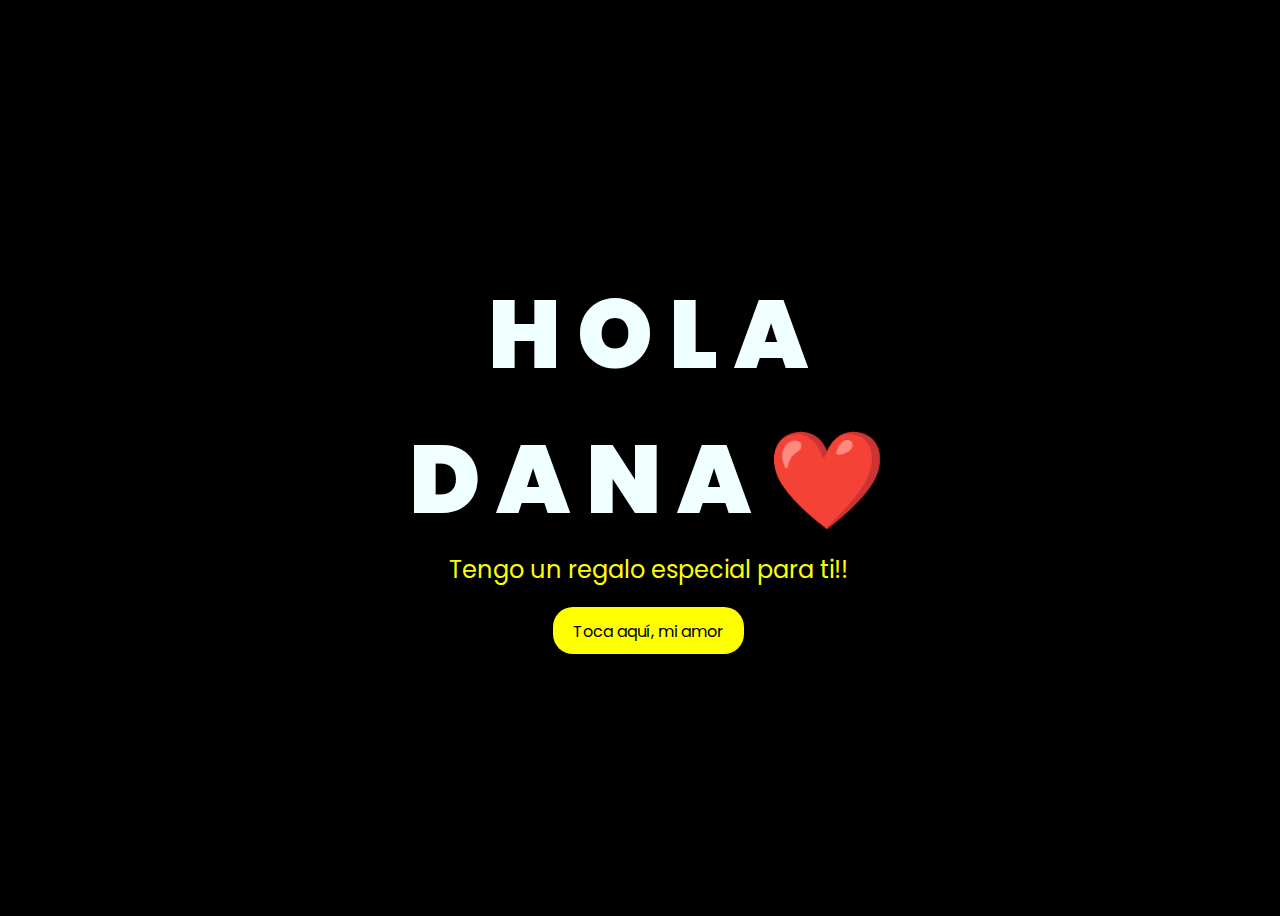
<file: index.html>
<!DOCTYPE html>
<html lang="en">
<head>
    <meta charset="UTF-8">
    <meta http-equiv="X-UA-Compatible" content="IE=edge">
    <meta name="viewport" content="width=device-width, initial-scale=1.0">
    <link rel="stylesheet" href="css/style.css">
    <link rel="icon" href="img/flowers.png" type="image/x-icon">
    <title>PARA MI PRINCESA❤️</title>
</head>
<body>
    <div class="greetings">
        <span></span>
        <span>H</span>
        <span>O</span>
        <span>L</span>
        <span>A</span>
    </div>
    <div class="greetings">
        <span>D</span>
        <span>A</span>
        <span>N</span>
        <span>A</span>
        <span>❤️</span>
        <span></span>
    </div>
    <div class="description">
        <span>Tengo un regalo especial para ti!!</span>
    </div>
    <div class="button">
        <button>
            <a href="FLORES.html">Toca aquí, mi amor</a>
        </button>

    </div>
</body>
</html>
</file>
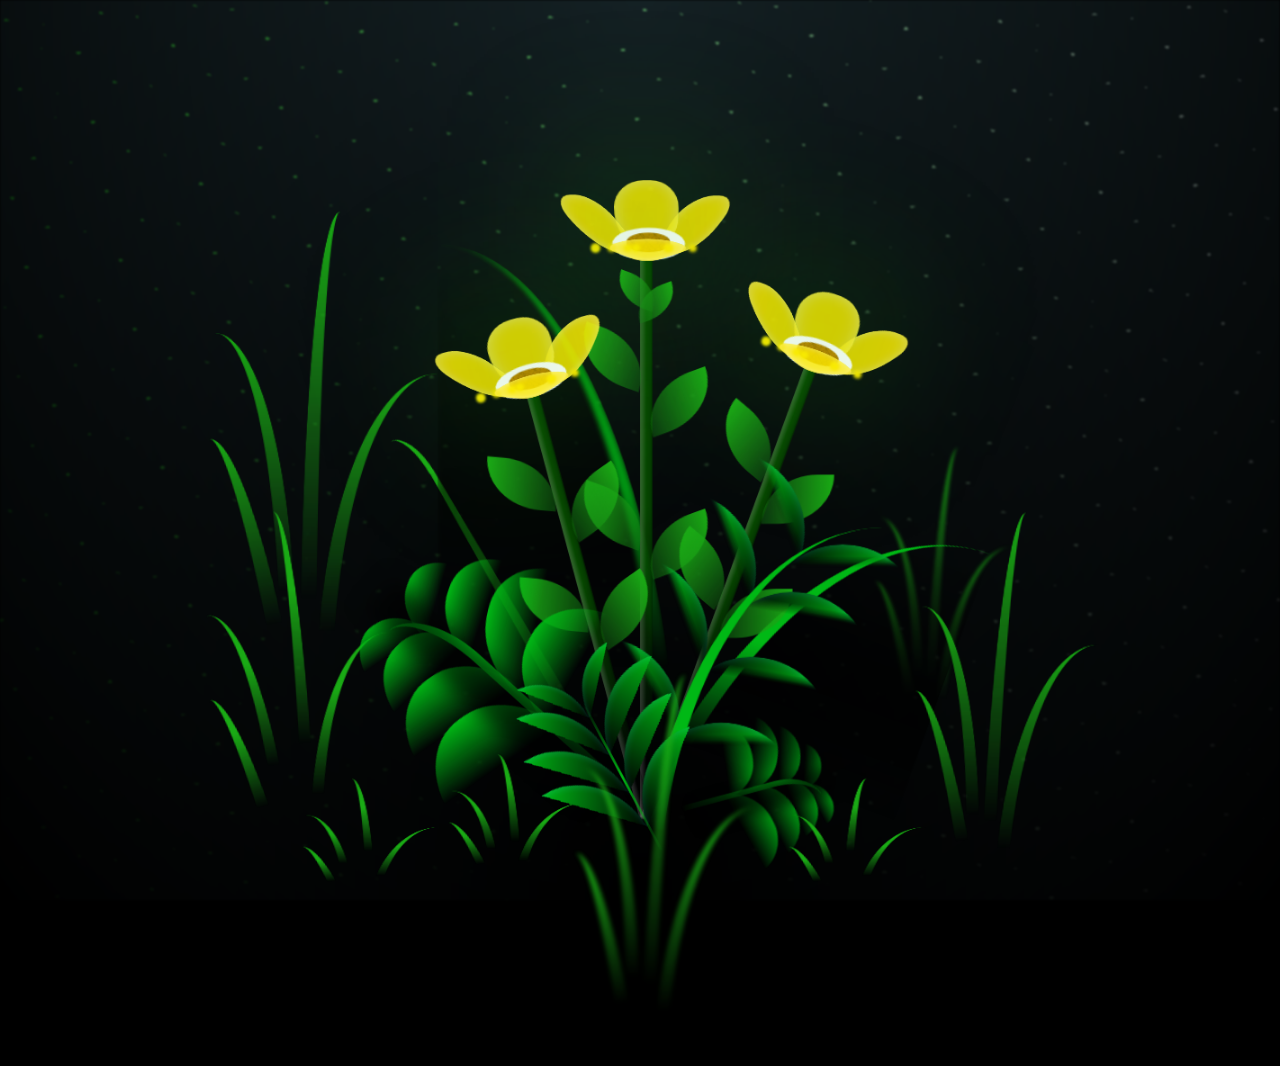
<file: FLORES.html>
<!DOCTYPE html>
<html lang="en">
<head>
    <meta charset="UTF-8">
    <meta http-equiv="X-UA-Compatible" content="IE=edge">
    <meta name="viewport" content="width=device-width, initial-scale=1.0">
    <link rel="stylesheet" href="css/main.css">
    <link rel="icon" href="img/flowers.png" type="image/x-icon">
    <title>Tus flores amarillas</title>
</head>

<body class="container">
    <div class="night"></div>
    <div class="flowers">
      <div class="flower flower--1">
        <div class="flower__leafs flower__leafs--1">
          <div class="flower__leaf flower__leaf--1"></div>
          <div class="flower__leaf flower__leaf--2"></div>
          <div class="flower__leaf flower__leaf--3"></div>
          <div class="flower__leaf flower__leaf--4"></div>
          <div class="flower__white-circle"></div>

          <div class="flower__light flower__light--1"></div>
          <div class="flower__light flower__light--2"></div>
          <div class="flower__light flower__light--3"></div>
          <div class="flower__light flower__light--4"></div>
          <div class="flower__light flower__light--5"></div>
          <div class="flower__light flower__light--6"></div>
          <div class="flower__light flower__light--7"></div>
          <div class="flower__light flower__light--8"></div>

        </div>
        <div class="flower__line">
          <div class="flower__line__leaf flower__line__leaf--1"></div>
          <div class="flower__line__leaf flower__line__leaf--2"></div>
          <div class="flower__line__leaf flower__line__leaf--3"></div>
          <div class="flower__line__leaf flower__line__leaf--4"></div>
          <div class="flower__line__leaf flower__line__leaf--5"></div>
          <div class="flower__line__leaf flower__line__leaf--6"></div>
        </div>
      </div>

      <div class="flower flower--2">
        <div class="flower__leafs flower__leafs--2">
          <div class="flower__leaf flower__leaf--1"></div>
          <div class="flower__leaf flower__leaf--2"></div>
          <div class="flower__leaf flower__leaf--3"></div>
          <div class="flower__leaf flower__leaf--4"></div>
          <div class="flower__white-circle"></div>

          <div class="flower__light flower__light--1"></div>
          <div class="flower__light flower__light--2"></div>
          <div class="flower__light flower__light--3"></div>
          <div class="flower__light flower__light--4"></div>
          <div class="flower__light flower__light--5"></div>
          <div class="flower__light flower__light--6"></div>
          <div class="flower__light flower__light--7"></div>
          <div class="flower__light flower__light--8"></div>

        </div>
        <div class="flower__line">
          <div class="flower__line__leaf flower__line__leaf--1"></div>
          <div class="flower__line__leaf flower__line__leaf--2"></div>
          <div class="flower__line__leaf flower__line__leaf--3"></div>
          <div class="flower__line__leaf flower__line__leaf--4"></div>
        </div>
      </div>

      <div class="flower flower--3">
        <div class="flower__leafs flower__leafs--3">
          <div class="flower__leaf flower__leaf--1"></div>
          <div class="flower__leaf flower__leaf--2"></div>
          <div class="flower__leaf flower__leaf--3"></div>
          <div class="flower__leaf flower__leaf--4"></div>
          <div class="flower__white-circle"></div>

          <div class="flower__light flower__light--1"></div>
          <div class="flower__light flower__light--2"></div>
          <div class="flower__light flower__light--3"></div>
          <div class="flower__light flower__light--4"></div>
          <div class="flower__light flower__light--5"></div>
          <div class="flower__light flower__light--6"></div>
          <div class="flower__light flower__light--7"></div>
          <div class="flower__light flower__light--8"></div>

        </div>
        <div class="flower__line">
          <div class="flower__line__leaf flower__line__leaf--1"></div>
          <div class="flower__line__leaf flower__line__leaf--2"></div>
          <div class="flower__line__leaf flower__line__leaf--3"></div>
          <div class="flower__line__leaf flower__line__leaf--4"></div>
        </div>
      </div>

      <div class="grow-ans" style="--d:1.2s">
        <div class="flower__g-long">
          <div class="flower__g-long__top"></div>
          <div class="flower__g-long__bottom"></div>
        </div>
      </div>

      <div class="growing-grass">
        <div class="flower__grass flower__grass--1">
          <div class="flower__grass--top"></div>
          <div class="flower__grass--bottom"></div>
          <div class="flower__grass__leaf flower__grass__leaf--1"></div>
          <div class="flower__grass__leaf flower__grass__leaf--2"></div>
          <div class="flower__grass__leaf flower__grass__leaf--3"></div>
          <div class="flower__grass__leaf flower__grass__leaf--4"></div>
          <div class="flower__grass__leaf flower__grass__leaf--5"></div>
          <div class="flower__grass__leaf flower__grass__leaf--6"></div>
          <div class="flower__grass__leaf flower__grass__leaf--7"></div>
          <div class="flower__grass__leaf flower__grass__leaf--8"></div>
          <div class="flower__grass__overlay"></div>
        </div>
      </div>

      <div class="growing-grass">
        <div class="flower__grass flower__grass--2">
          <div class="flower__grass--top"></div>
          <div class="flower__grass--bottom"></div>
          <div class="flower__grass__leaf flower__grass__leaf--1"></div>
          <div class="flower__grass__leaf flower__grass__leaf--2"></div>
          <div class="flower__grass__leaf flower__grass__leaf--3"></div>
          <div class="flower__grass__leaf flower__grass__leaf--4"></div>
          <div class="flower__grass__leaf flower__grass__leaf--5"></div>
          <div class="flower__grass__leaf flower__grass__leaf--6"></div>
          <div class="flower__grass__leaf flower__grass__leaf--7"></div>
          <div class="flower__grass__leaf flower__grass__leaf--8"></div>
          <div class="flower__grass__overlay"></div>
        </div>
      </div>

      <div class="grow-ans" style="--d:2.4s">
        <div class="flower__g-right flower__g-right--1">
          <div class="leaf"></div>
        </div>
      </div>

      <div class="grow-ans" style="--d:2.8s">
        <div class="flower__g-right flower__g-right--2">
          <div class="leaf"></div>
        </div>
      </div>

      <div class="grow-ans" style="--d:2.8s">
        <div class="flower__g-front">
          <div class="flower__g-front__leaf-wrapper flower__g-front__leaf-wrapper--1">
            <div class="flower__g-front__leaf"></div>
          </div>
          <div class="flower__g-front__leaf-wrapper flower__g-front__leaf-wrapper--2">
            <div class="flower__g-front__leaf"></div>
          </div>
          <div class="flower__g-front__leaf-wrapper flower__g-front__leaf-wrapper--3">
            <div class="flower__g-front__leaf"></div>
          </div>
          <div class="flower__g-front__leaf-wrapper flower__g-front__leaf-wrapper--4">
            <div class="flower__g-front__leaf"></div>
          </div>
          <div class="flower__g-front__leaf-wrapper flower__g-front__leaf-wrapper--5">
            <div class="flower__g-front__leaf"></div>
          </div>
          <div class="flower__g-front__leaf-wrapper flower__g-front__leaf-wrapper--6">
            <div class="flower__g-front__leaf"></div>
          </div>
          <div class="flower__g-front__leaf-wrapper flower__g-front__leaf-wrapper--7">
            <div class="flower__g-front__leaf"></div>
          </div>
          <div class="flower__g-front__leaf-wrapper flower__g-front__leaf-wrapper--8">
            <div class="flower__g-front__leaf"></div>
          </div>
          <div class="flower__g-front__line"></div>
        </div>
      </div>

      <div class="grow-ans" style="--d:3.2s">
        <div class="flower__g-fr">
          <div class="leaf"></div>
          <div class="flower__g-fr__leaf flower__g-fr__leaf--1"></div>
          <div class="flower__g-fr__leaf flower__g-fr__leaf--2"></div>
          <div class="flower__g-fr__leaf flower__g-fr__leaf--3"></div>
          <div class="flower__g-fr__leaf flower__g-fr__leaf--4"></div>
          <div class="flower__g-fr__leaf flower__g-fr__leaf--5"></div>
          <div class="flower__g-fr__leaf flower__g-fr__leaf--6"></div>
          <div class="flower__g-fr__leaf flower__g-fr__leaf--7"></div>
          <div class="flower__g-fr__leaf flower__g-fr__leaf--8"></div>
        </div>
      </div>

      <div class="long-g long-g--0">
        <div class="grow-ans" style="--d:3s">
          <div class="leaf leaf--0"></div>
        </div>
        <div class="grow-ans" style="--d:2.2s">
          <div class="leaf leaf--1"></div>
        </div>
        <div class="grow-ans" style="--d:3.4s">
          <div class="leaf leaf--2"></div>
        </div>
        <div class="grow-ans" style="--d:3.6s">
          <div class="leaf leaf--3"></div>
        </div>
      </div>

      <div class="long-g long-g--1">
        <div class="grow-ans" style="--d:3.6s">
          <div class="leaf leaf--0"></div>
        </div>
        <div class="grow-ans" style="--d:3.8s">
          <div class="leaf leaf--1"></div>
        </div>
        <div class="grow-ans" style="--d:4s">
          <div class="leaf leaf--2"></div>
        </div>
        <div class="grow-ans" style="--d:4.2s">
          <div class="leaf leaf--3"></div>
        </div>
      </div>

      <div class="long-g long-g--2">
        <div class="grow-ans" style="--d:4s">
          <div class="leaf leaf--0"></div>
        </div>
        <div class="grow-ans" style="--d:4.2s">
          <div class="leaf leaf--1"></div>
        </div>
        <div class="grow-ans" style="--d:4.4s">
          <div class="leaf leaf--2"></div>
        </div>
        <div class="grow-ans" style="--d:4.6s">
          <div class="leaf leaf--3"></div>
        </div>
      </div>

      <div class="long-g long-g--3">
        <div class="grow-ans" style="--d:4s">
          <div class="leaf leaf--0"></div>
        </div>
        <div class="grow-ans" style="--d:4.2s">
          <div class="leaf leaf--1"></div>
        </div>
        <div class="grow-ans" style="--d:3s">
          <div class="leaf leaf--2"></div>
        </div>
        <div class="grow-ans" style="--d:3.6s">
          <div class="leaf leaf--3"></div>
        </div>
      </div>

      <div class="long-g long-g--4">
        <div class="grow-ans" style="--d:4s">
          <div class="leaf leaf--0"></div>
        </div>
        <div class="grow-ans" style="--d:4.2s">
          <div class="leaf leaf--1"></div>
        </div>
        <div class="grow-ans" style="--d:3s">
          <div class="leaf leaf--2"></div>
        </div>
        <div class="grow-ans" style="--d:3.6s">
          <div class="leaf leaf--3"></div>
        </div>
      </div>

      <div class="long-g long-g--5">
        <div class="grow-ans" style="--d:4s">
          <div class="leaf leaf--0"></div>
        </div>
        <div class="grow-ans" style="--d:4.2s">
          <div class="leaf leaf--1"></div>
        </div>
        <div class="grow-ans" style="--d:3s">
          <div class="leaf leaf--2"></div>
        </div>
        <div class="grow-ans" style="--d:3.6s">
          <div class="leaf leaf--3"></div>
        </div>
      </div>

      <div class="long-g long-g--6">
        <div class="grow-ans" style="--d:4.2s">
          <div class="leaf leaf--0"></div>
        </div>
        <div class="grow-ans" style="--d:4.4s">
          <div class="leaf leaf--1"></div>
        </div>
        <div class="grow-ans" style="--d:4.6s">
          <div class="leaf leaf--2"></div>
        </div>
        <div class="grow-ans" style="--d:4.8s">
          <div class="leaf leaf--3"></div>
        </div>
      </div>

      <div class="long-g long-g--7">
        <div class="grow-ans" style="--d:3s">
          <div class="leaf leaf--0"></div>
        </div>
        <div class="grow-ans" style="--d:3.2s">
          <div class="leaf leaf--1"></div>
        </div>
        <div class="grow-ans" style="--d:3.5s">
          <div class="leaf leaf--2"></div>
        </div>
        <div class="grow-ans" style="--d:3.6s">
          <div class="leaf leaf--3"></div>
        </div>
      </div>
    </div>
    <script src="main.js"></script>
  </body>
</html>
</file>
<file: css/style.css>
@import url('https://fonts.googleapis.com/css2?family=Poppins:ital,wght@0,500;1,900&display=swap');
*{
    font-family: 'Poppins',cursive;
}
body{
    color: azure;
    width: 100%;
    height: 100vh;
    display: flex;
    flex-direction: column;
    align-items: center;
    justify-content: center;
    background-color: black;
}
.greetings{
    font-size: 6rem;
    font-weight: 900;
}
.greetings > span{
    animation: glow 2.5s ease-in-out infinite;
}
@keyframes glow{
    0%, 100%{
        color: #fff;
        text-shadow: 0 0 12px #fbff00, 0 0 50px #fbff00, 0 0 100px #fbff00;
    }
    10%, 90%{
        color: #696565;
        text-shadow: none;
    }
}
.greetings > span:nth-child(2){
    animation-delay: .2s ;
}
.greetings > span:nth-child(3){
    animation-delay: .4s ;
}
.greetings > span:nth-child(4){
    animation-delay: .6s;
}
.greetings > span:nth-child(5){
    animation-delay: .8s;
}

.description{
    font-size: 1.5rem;
    margin-bottom: 20px;
}

.button a{
    text-decoration: none;
    font-size: 1rem;
    color: #111;
}

@media screen and (max-width:574px){
    .greetings{
        display: block;
        font-size: 3rem;
        font-weight: 500;
        text-align: center;
    }
    .description{
        font-size: 1rem;
    }
    
    .button a{
        font-size: .5rem;
    }
}

.description{
    color: #fbff00;
}

/* Estilo para el botón */
.button button {
    background-color: yellow; /* Fondo amarillo */
    border: none; /* Sin bordes */
    padding: 10px 20px; /* Ajusta el relleno según tu preferencia */
    font-size: 18px; /* Tamaño de fuente */
    cursor: pointer;
    position: relative; /* Necesario para el resplandor */
    border-radius: 20px; /* Esquinas redondeadas */
    transition: background-color 0.3s ease-in-out; /* Transición suave para el color de fondo */
  }
  
  /* Estilo para el enlace dentro del botón */
  .button button a {
    text-decoration: none; /* Elimina el subrayado del enlace */
    color: inherit; /* Hereda el color del texto del botón */
  }
  
  /* Efecto de resplandor al pasar el cursor sobre el botón */
  .button button:hover {
    background-color: orange; /* Cambia el color de fondo al pasar el mouse a naranja */
    box-shadow: 0 0 10px yellow, 0 0 20px yellow, 0 0 30px yellow; /* Efecto de resplandor amarillo */
  }
</file>
<file: css/main.css>
*,
*::after,
*::before {
  padding: 0;
  margin: 0;
  box-sizing: border-box;
}

:root {
  --dark-color: #000;
}

body {
  display: flex;
  align-items: flex-end;
  justify-content: center;
  min-height: 100vh;
  background-color: var(--dark-color);
  overflow: hidden;
  perspective: 1000px;
}

.night {
  position: fixed;
  left: 50%;
  top: 0;
  transform: translateX(-50%);
  width: 100%;
  height: 100%;
  filter: blur(0.1vmin);
  background-image: radial-gradient(ellipse at top, transparent 0%, var(--dark-color)), 
  radial-gradient(ellipse at bottom, var(--dark-color), rgba(145, 233, 255, 0.2)), 
  repeating-linear-gradient(220deg, rgb(0, 0, 0) 0px, rgb(0, 0, 0) 19px, transparent 19px, 
  transparent 22px), repeating-linear-gradient(189deg, rgb(0, 0, 0) 0px, rgb(0, 0, 0) 19px, 
  transparent 19px, transparent 22px), repeating-linear-gradient(148deg, rgb(0, 0, 0) 0px, 
  rgb(0, 0, 0) 19px, transparent 19px, transparent 22px), linear-gradient(90deg, rgb(21, 255, 0), 
  rgb(240, 240, 240));
}

.flowers {
  position: relative;
  transform: scale(0.9);
}

.flower {
  position: absolute;
  bottom: 10vmin;
  transform-origin: bottom center;
  z-index: 10;
  --fl-speed: 0.8s;
}
.flower--1 {
  -webkit-animation: moving-flower-1 4s linear infinite;
          animation: moving-flower-1 4s linear infinite;
}
.flower--1 .flower__line {
  height: 70vmin;
  -webkit-animation-delay: 0.3s;
          animation-delay: 0.3s;
}
.flower--1 .flower__line__leaf--1 {
  -webkit-animation: blooming-leaf-right var(--fl-speed) 1.6s backwards;
          animation: blooming-leaf-right var(--fl-speed) 1.6s backwards;
}
.flower--1 .flower__line__leaf--2 {
  -webkit-animation: blooming-leaf-right var(--fl-speed) 1.4s backwards;
          animation: blooming-leaf-right var(--fl-speed) 1.4s backwards;
}
.flower--1 .flower__line__leaf--3 {
  -webkit-animation: blooming-leaf-left var(--fl-speed) 1.2s backwards;
          animation: blooming-leaf-left var(--fl-speed) 1.2s backwards;
}
.flower--1 .flower__line__leaf--4 {
  -webkit-animation: blooming-leaf-left var(--fl-speed) 1s backwards;
          animation: blooming-leaf-left var(--fl-speed) 1s backwards;
}
.flower--1 .flower__line__leaf--5 {
  -webkit-animation: blooming-leaf-right var(--fl-speed) 1.8s backwards;
          animation: blooming-leaf-right var(--fl-speed) 1.8s backwards;
}
.flower--1 .flower__line__leaf--6 {
  -webkit-animation: blooming-leaf-left var(--fl-speed) 2s backwards;
          animation: blooming-leaf-left var(--fl-speed) 2s backwards;
}
.flower--2 {
  left: 50%;
  transform: rotate(20deg);
  -webkit-animation: moving-flower-2 4s linear infinite;
          animation: moving-flower-2 4s linear infinite;
}
.flower--2 .flower__line {
  height: 60vmin;
  -webkit-animation-delay: 0.6s;
          animation-delay: 0.6s;
}
.flower--2 .flower__line__leaf--1 {
  -webkit-animation: blooming-leaf-right var(--fl-speed) 1.9s backwards;
          animation: blooming-leaf-right var(--fl-speed) 1.9s backwards;
}
.flower--2 .flower__line__leaf--2 {
  -webkit-animation: blooming-leaf-right var(--fl-speed) 1.7s backwards;
          animation: blooming-leaf-right var(--fl-speed) 1.7s backwards;
}
.flower--2 .flower__line__leaf--3 {
  -webkit-animation: blooming-leaf-left var(--fl-speed) 1.5s backwards;
          animation: blooming-leaf-left var(--fl-speed) 1.5s backwards;
}
.flower--2 .flower__line__leaf--4 {
  -webkit-animation: blooming-leaf-left var(--fl-speed) 1.3s backwards;
          animation: blooming-leaf-left var(--fl-speed) 1.3s backwards;
}
.flower--3 {
  left: 50%;
  transform: rotate(-15deg);
  -webkit-animation: moving-flower-3 4s linear infinite;
          animation: moving-flower-3 4s linear infinite;
}
.flower--3 .flower__line {
  -webkit-animation-delay: 0.9s;
          animation-delay: 0.9s;
}
.flower--3 .flower__line__leaf--1 {
  -webkit-animation: blooming-leaf-right var(--fl-speed) 2.5s backwards;
          animation: blooming-leaf-right var(--fl-speed) 2.5s backwards;
}
.flower--3 .flower__line__leaf--2 {
  -webkit-animation: blooming-leaf-right var(--fl-speed) 2.3s backwards;
          animation: blooming-leaf-right var(--fl-speed) 2.3s backwards;
}
.flower--3 .flower__line__leaf--3 {
  -webkit-animation: blooming-leaf-left var(--fl-speed) 2.1s backwards;
          animation: blooming-leaf-left var(--fl-speed) 2.1s backwards;
}
.flower--3 .flower__line__leaf--4 {
  -webkit-animation: blooming-leaf-left var(--fl-speed) 1.9s backwards;
          animation: blooming-leaf-left var(--fl-speed) 1.9s backwards;
}
.flower__leafs {
  position: relative;
  -webkit-animation: blooming-flower 2s backwards;
          animation: blooming-flower 2s backwards;
}
.flower__leafs--1 {
  -webkit-animation-delay: 1.1s;
          animation-delay: 1.1s;
}
.flower__leafs--2 {
  -webkit-animation-delay: 1.4s;
          animation-delay: 1.4s;
}
.flower__leafs--3 {
  -webkit-animation-delay: 1.7s;
          animation-delay: 1.7s;
}
.flower__leafs::after {
  content: "";
  position: absolute;
  left: 0;
  top: 0;
  transform: translate(-50%, -100%);
  width: 8vmin;
  height: 8vmin;
  background-color: #1aaa15;
  filter: blur(10vmin);
}
.flower__leaf {
  position: absolute;
  bottom: 0;
  left: 50%;
  width: 8vmin;
  height: 11vmin;
  border-radius: 51% 49% 47% 53%/44% 45% 55% 69%;
  background-color: #1aaa15;
  background-image: linear-gradient(to top, #fce700, #fce700);
  transform-origin: bottom center;
  opacity: 0.9;
  box-shadow: inset 0 0 2vmin rgba(255, 255, 255, 0.5);
}
.flower__leaf--1 {
  transform: translate(-10%, 1%) rotateY(40deg) rotateX(-50deg);
}
.flower__leaf--2 {
  transform: translate(-50%, -4%) rotateX(40deg);
}
.flower__leaf--3 {
  transform: translate(-90%, 0%) rotateY(45deg) rotateX(50deg);
}
.flower__leaf--4 {
  width: 8vmin;
  height: 8vmin;
  transform-origin: bottom left;
  border-radius: 4vmin 10vmin 4vmin 4vmin;
  transform: translate(0%, 18%) rotateX(70deg) rotate(-43deg);
  background-image: linear-gradient(to top, #fce700, #fce700);
  z-index: 1;
  opacity: 0.8;
}
.flower__white-circle {
  position: absolute;
  left: -3.5vmin;
  top: -3vmin;
  width: 9vmin;
  height: 4vmin;
  border-radius: 50%;
  background-color: #ffffff;
}
.flower__white-circle::after {
  content: "";
  position: absolute;
  left: 50%;
  top: 45%;
  transform: translate(-50%, -50%);
  width: 60%;
  height: 60%;
  border-radius: inherit;
  background-image: repeating-linear-gradient(135deg, rgba(0, 0, 0, 0.03) 0px, 
  rgba(0, 0, 0, 0.03) 1px, transparent 1px, transparent 12px), repeating-linear-gradient(45deg, 
  rgba(0, 0, 0, 0.03) 0px, rgba(0, 0, 0, 0.03) 1px, transparent 1px, transparent 12px), 
  repeating-linear-gradient(67.5deg, rgba(0, 0, 0, 0.03) 0px, rgba(0, 0, 0, 0.03) 1px, 
  transparent 1px, transparent 12px), repeating-linear-gradient(135deg, rgba(0, 0, 0, 0.03) 0px, 
  rgba(0, 0, 0, 0.03) 1px, transparent 1px, transparent 12px), repeating-linear-gradient(45deg, 
  rgba(0, 0, 0, 0.03) 0px, rgba(0, 0, 0, 0.03) 1px, transparent 1px, transparent 12px), 
  repeating-linear-gradient(112.5deg, rgba(0, 0, 0, 0.03) 0px, rgba(0, 0, 0, 0.03) 1px, 
  transparent 1px, transparent 12px), repeating-linear-gradient(112.5deg, rgba(0, 0, 0, 0.03) 0px, 
  rgba(0, 0, 0, 0.03) 1px, transparent 1px, transparent 12px), repeating-linear-gradient(45deg, 
  rgba(0, 0, 0, 0.03) 0px, rgba(0, 0, 0, 0.03) 1px, transparent 1px, transparent 12px), 
  repeating-linear-gradient(22.5deg, rgba(0, 0, 0, 0.03) 0px, rgba(0, 0, 0, 0.03) 1px, 
  transparent 1px, transparent 12px), repeating-linear-gradient(45deg, rgba(0, 0, 0, 0.03) 0px, 
  rgba(0, 0, 0, 0.03) 1px, transparent 1px, transparent 12px), repeating-linear-gradient(22.5deg, 
  rgba(0, 0, 0, 0.03) 0px, rgba(0, 0, 0, 0.03) 1px, transparent 1px, transparent 12px), 
  repeating-linear-gradient(135deg, rgba(0, 0, 0, 0.03) 0px, rgba(0, 0, 0, 0.03) 1px, 
  transparent 1px, transparent 12px), repeating-linear-gradient(157.5deg, rgba(0, 0, 0, 0.03) 0px, 
  rgba(0, 0, 0, 0.03) 1px, transparent 1px, transparent 12px), repeating-linear-gradient(67.5deg, 
  rgba(0, 0, 0, 0.03) 0px, rgba(0, 0, 0, 0.03) 1px, transparent 1px, transparent 12px), 
  repeating-linear-gradient(67.5deg, rgba(0, 0, 0, 0.03) 0px, rgba(0, 0, 0, 0.03) 1px, 
  transparent 1px, transparent 12px), linear-gradient(90deg, rgb(190, 133, 0), rgb(190, 133, 0));
}
.flower__line {
  height: 55vmin;
  width: 1.5vmin;
  background-image: linear-gradient(to left, rgba(0, 0, 0, 0.2), transparent, 
  rgba(255, 255, 255, 0.2)), linear-gradient(to top, transparent 10%, #064600, #064600);
  box-shadow: inset 0 0 2px rgba(0, 0, 0, 0.5);
  -webkit-animation: grow-flower-tree 4s backwards;
          animation: grow-flower-tree 4s backwards;
}
.flower__line__leaf {
  --w: 7vmin;
  --h: calc(var(--w) + 2vmin);
  position: absolute;
  top: 20%;
  left: 90%;
  width: var(--w);
  height: var(--h);
  border-top-right-radius: var(--h);
  border-bottom-left-radius: var(--h);
  background-image: linear-gradient(to top, rgba(20, 122, 20, 0.4), #1aaa15);
}
.flower__line__leaf--1 {
  transform: rotate(70deg) rotateY(30deg);
}
.flower__line__leaf--2 {
  top: 45%;
  transform: rotate(70deg) rotateY(30deg);
}
.flower__line__leaf--3, .flower__line__leaf--4, .flower__line__leaf--6 {
  border-top-right-radius: 0;
  border-bottom-left-radius: 0;
  border-top-left-radius: var(--h);
  border-bottom-right-radius: var(--h);
  left: -460%;
  top: 12%;
  transform: rotate(-70deg) rotateY(30deg);
}
.flower__line__leaf--4 {
  top: 40%;
}
.flower__line__leaf--5 {
  top: 0;
  transform-origin: left;
  transform: rotate(70deg) rotateY(30deg) scale(0.6);
}
.flower__line__leaf--6 {
  top: -2%;
  left: -450%;
  transform-origin: right;
  transform: rotate(-70deg) rotateY(30deg) scale(0.6);
}
.flower__light {
  position: absolute;
  bottom: 0vmin;
  width: 1vmin;
  height: 1vmin;
  background-color: rgb(255, 251, 0);
  border-radius: 50%;
  filter: blur(0.2vmin);
  -webkit-animation: light-ans 4s linear infinite backwards;
          animation: light-ans 4s linear infinite backwards;
}
.flower__light:nth-child(odd) {
  background-color: #fce700;
}
.flower__light--1 {
  left: -2vmin;
  -webkit-animation-delay: 1s;
          animation-delay: 1s;
}
.flower__light--2 {
  left: 3vmin;
  -webkit-animation-delay: 0.5s;
          animation-delay: 0.5s;
}
.flower__light--3 {
  left: -6vmin;
  -webkit-animation-delay: 0.3s;
          animation-delay: 0.3s;
}
.flower__light--4 {
  left: 6vmin;
  -webkit-animation-delay: 0.9s;
          animation-delay: 0.9s;
}
.flower__light--5 {
  left: -1vmin;
  -webkit-animation-delay: 1.5s;
          animation-delay: 1.5s;
}
.flower__light--6 {
  left: -4vmin;
  -webkit-animation-delay: 3s;
          animation-delay: 3s;
}
.flower__light--7 {
  left: 3vmin;
  -webkit-animation-delay: 2s;
          animation-delay: 2s;
}
.flower__light--8 {
  left: -6vmin;
  -webkit-animation-delay: 3.5s;
          animation-delay: 3.5s;
}
.flower__grass {
  --c: #00b815;
  --line-w: 1.5vmin;
  position: absolute;
  bottom: 12vmin;
  left: -7vmin;
  display: flex;
  flex-direction: column;
  align-items: flex-end;
  z-index: 20;
  transform-origin: bottom center;
  transform: rotate(-48deg) rotateY(40deg);
}
.flower__grass--1 {
  -webkit-animation: moving-grass 2s linear infinite;
          animation: moving-grass 2s linear infinite;
}
.flower__grass--2 {
  left: 2vmin;
  bottom: 10vmin;
  transform: scale(0.5) rotate(75deg) rotateX(10deg) rotateY(-200deg);
  opacity: 0.8;
  z-index: 0;
  -webkit-animation: moving-grass--2 1.5s linear infinite;
          animation: moving-grass--2 1.5s linear infinite;
}
.flower__grass--top {
  width: 7vmin;
  height: 10vmin;
  border-top-right-radius: 100%;
  border-right: var(--line-w) solid var(--c);
  transform-origin: bottom center;
  transform: rotate(-2deg);
}
.flower__grass--bottom {
  margin-top: -2px;
  width: var(--line-w);
  height: 25vmin;
  background-image: linear-gradient(to top, transparent, var(--c));
}
.flower__grass__leaf {
  --size: 10vmin;
  position: absolute;
  width: calc(var(--size) * 2.1);
  height: var(--size);
  border-top-left-radius: var(--size);
  border-top-right-radius: var(--size);
  background-image: linear-gradient(to top, transparent, transparent 30%, var(--c));
  z-index: 100;
}
.flower__grass__leaf--1 {
  top: -6%;
  left: 30%;
  --size: 6vmin;
  transform: rotate(-20deg);
  -webkit-animation: growing-grass-ans--1 2s 2.6s backwards;
          animation: growing-grass-ans--1 2s 2.6s backwards;
}
@-webkit-keyframes growing-grass-ans--1 {
  0% {
    transform-origin: bottom left;
    transform: rotate(-20deg) scale(0);
  }
}
@keyframes growing-grass-ans--1 {
  0% {
    transform-origin: bottom left;
    transform: rotate(-20deg) scale(0);
  }
}
.flower__grass__leaf--2 {
  top: -5%;
  left: -110%;
  --size: 6vmin;
  transform: rotate(10deg);
  -webkit-animation: growing-grass-ans--2 2s 2.4s linear backwards;
          animation: growing-grass-ans--2 2s 2.4s linear backwards;
}
@-webkit-keyframes growing-grass-ans--2 {
  0% {
    transform-origin: bottom right;
    transform: rotate(10deg) scale(0);
  }
}
@keyframes growing-grass-ans--2 {
  0% {
    transform-origin: bottom right;
    transform: rotate(10deg) scale(0);
  }
}
.flower__grass__leaf--3 {
  top: 5%;
  left: 60%;
  --size: 8vmin;
  transform: rotate(-18deg) rotateX(-20deg);
  -webkit-animation: growing-grass-ans--3 2s 2.2s linear backwards;
          animation: growing-grass-ans--3 2s 2.2s linear backwards;
}
@-webkit-keyframes growing-grass-ans--3 {
  0% {
    transform-origin: bottom left;
    transform: rotate(-18deg) rotateX(-20deg) scale(0);
  }
}
@keyframes growing-grass-ans--3 {
  0% {
    transform-origin: bottom left;
    transform: rotate(-18deg) rotateX(-20deg) scale(0);
  }
}
.flower__grass__leaf--4 {
  top: 6%;
  left: -135%;
  --size: 8vmin;
  transform: rotate(2deg);
  -webkit-animation: growing-grass-ans--4 2s 2s linear backwards;
          animation: growing-grass-ans--4 2s 2s linear backwards;
}
@-webkit-keyframes growing-grass-ans--4 {
  0% {
    transform-origin: bottom right;
    transform: rotate(2deg) scale(0);
  }
}
@keyframes growing-grass-ans--4 {
  0% {
    transform-origin: bottom right;
    transform: rotate(2deg) scale(0);
  }
}
.flower__grass__leaf--5 {
  top: 20%;
  left: 60%;
  --size: 10vmin;
  transform: rotate(-24deg) rotateX(-20deg);
  -webkit-animation: growing-grass-ans--5 2s 1.8s linear backwards;
          animation: growing-grass-ans--5 2s 1.8s linear backwards;
}
@-webkit-keyframes growing-grass-ans--5 {
  0% {
    transform-origin: bottom left;
    transform: rotate(-24deg) rotateX(-20deg) scale(0);
  }
}
@keyframes growing-grass-ans--5 {
  0% {
    transform-origin: bottom left;
    transform: rotate(-24deg) rotateX(-20deg) scale(0);
  }
}
.flower__grass__leaf--6 {
  top: 22%;
  left: -180%;
  --size: 10vmin;
  transform: rotate(10deg);
  -webkit-animation: growing-grass-ans--6 2s 1.6s linear backwards;
          animation: growing-grass-ans--6 2s 1.6s linear backwards;
}
@-webkit-keyframes growing-grass-ans--6 {
  0% {
    transform-origin: bottom right;
    transform: rotate(10deg) scale(0);
  }
}
@keyframes growing-grass-ans--6 {
  0% {
    transform-origin: bottom right;
    transform: rotate(10deg) scale(0);
  }
}
.flower__grass__leaf--7 {
  top: 39%;
  left: 70%;
  --size: 10vmin;
  transform: rotate(-10deg);
  -webkit-animation: growing-grass-ans--7 2s 1.4s linear backwards;
          animation: growing-grass-ans--7 2s 1.4s linear backwards;
}
@-webkit-keyframes growing-grass-ans--7 {
  0% {
    transform-origin: bottom left;
    transform: rotate(-10deg) scale(0);
  }
}
@keyframes growing-grass-ans--7 {
  0% {
    transform-origin: bottom left;
    transform: rotate(-10deg) scale(0);
  }
}
.flower__grass__leaf--8 {
  top: 40%;
  left: -215%;
  --size: 11vmin;
  transform: rotate(10deg);
  -webkit-animation: growing-grass-ans--8 2s 1.2s linear backwards;
          animation: growing-grass-ans--8 2s 1.2s linear backwards;
}
@-webkit-keyframes growing-grass-ans--8 {
  0% {
    transform-origin: bottom right;
    transform: rotate(10deg) scale(0);
  }
}
@keyframes growing-grass-ans--8 {
  0% {
    transform-origin: bottom right;
    transform: rotate(10deg) scale(0);
  }
}
.flower__grass__overlay {
  position: absolute;
  top: -10%;
  right: 0%;
  width: 100%;
  height: 100%;
  background-color: rgba(0, 0, 0, 0.6);
  filter: blur(1.5vmin);
  z-index: 100;
}
.flower__g-long {
  --w: 2vmin;
  --h: 6vmin;
  --c: #1aaa15;
  position: absolute;
  bottom: 10vmin;
  left: -3vmin;
  transform-origin: bottom center;
  transform: rotate(-30deg) rotateY(-20deg);
  display: flex;
  flex-direction: column;
  align-items: flex-end;
  -webkit-animation: flower-g-long-ans 3s linear infinite;
          animation: flower-g-long-ans 3s linear infinite;
}
@-webkit-keyframes flower-g-long-ans {
  0%, 100% {
    transform: rotate(-30deg) rotateY(-20deg);
  }
  50% {
    transform: rotate(-32deg) rotateY(-20deg);
  }
}
@keyframes flower-g-long-ans {
  0%, 100% {
    transform: rotate(-30deg) rotateY(-20deg);
  }
  50% {
    transform: rotate(-32deg) rotateY(-20deg);
  }
}
.flower__g-long__top {
  top: calc(var(--h) * -1);
  width: calc(var(--w) + 1vmin);
  height: var(--h);
  border-top-right-radius: 100%;
  border-right: 0.7vmin solid var(--c);
  transform: translate(-0.7vmin, 1vmin);
}
.flower__g-long__bottom {
  width: var(--w);
  height: 50vmin;
  transform-origin: bottom center;
  background-image: linear-gradient(to top, transparent 30%, var(--c));
  box-shadow: inset 0 0 2px rgba(0, 0, 0, 0.5);
  -webkit-clip-path: polygon(35% 0, 65% 1%, 100% 100%, 0% 100%);
          clip-path: polygon(35% 0, 65% 1%, 100% 100%, 0% 100%);
}
.flower__g-right {
  position: absolute;
  bottom: 6vmin;
  left: -2vmin;
  transform-origin: bottom left;
  transform: rotate(20deg);
}
.flower__g-right .leaf {
  width: 30vmin;
  height: 50vmin;
  border-top-left-radius: 100%;
  border-left: 2vmin solid #00b815;
  background-image: linear-gradient(to bottom, transparent, var(--dark-color) 60%);
  -webkit-mask-image: linear-gradient(to top, transparent 30%, #00b815 60%);
}
.flower__g-right--1 {
  -webkit-animation: flower-g-right-ans 2.5s linear infinite;
          animation: flower-g-right-ans 2.5s linear infinite;
}
.flower__g-right--2 {
  left: 5vmin;
  transform: rotateY(-180deg);
  -webkit-animation: flower-g-right-ans--2 3s linear infinite;
          animation: flower-g-right-ans--2 3s linear infinite;
}
.flower__g-right--2 .leaf {
  height: 75vmin;
  filter: blur(0.3vmin);
  opacity: 0.8;
}
@-webkit-keyframes flower-g-right-ans {
  0%, 100% {
    transform: rotate(20deg);
  }
  50% {
    transform: rotate(24deg) rotateX(-20deg);
  }
}
@keyframes flower-g-right-ans {
  0%, 100% {
    transform: rotate(20deg);
  }
  50% {
    transform: rotate(24deg) rotateX(-20deg);
  }
}
@-webkit-keyframes flower-g-right-ans--2 {
  0%, 100% {
    transform: rotateY(-180deg) rotate(0deg) rotateX(-20deg);
  }
  50% {
    transform: rotateY(-180deg) rotate(6deg) rotateX(-20deg);
  }
}
@keyframes flower-g-right-ans--2 {
  0%, 100% {
    transform: rotateY(-180deg) rotate(0deg) rotateX(-20deg);
  }
  50% {
    transform: rotateY(-180deg) rotate(6deg) rotateX(-20deg);
  }
}
.flower__g-front {
  position: absolute;
  bottom: 6vmin;
  left: 2.5vmin;
  z-index: 100;
  transform-origin: bottom center;
  transform: rotate(-28deg) rotateY(30deg) scale(1.04);
  -webkit-animation: flower__g-front-ans 2s linear infinite;
          animation: flower__g-front-ans 2s linear infinite;
}
@-webkit-keyframes flower__g-front-ans {
  0%, 100% {
    transform: rotate(-28deg) rotateY(30deg) scale(1.04);
  }
  50% {
    transform: rotate(-35deg) rotateY(40deg) scale(1.04);
  }
}
@keyframes flower__g-front-ans {
  0%, 100% {
    transform: rotate(-28deg) rotateY(30deg) scale(1.04);
  }
  50% {
    transform: rotate(-35deg) rotateY(40deg) scale(1.04);
  }
}
.flower__g-front__line {
  width: 0.3vmin;
  height: 20vmin;
  background-image: linear-gradient(to top, transparent, #00b815, transparent 100%);
  position: relative;
}
.flower__g-front__leaf-wrapper {
  position: absolute;
  top: 0;
  left: 0;
  transform-origin: bottom left;
  transform: rotate(10deg);
}
.flower__g-front__leaf-wrapper:nth-child(even) {
  left: 0vmin;
  transform: rotateY(-180deg) rotate(5deg);
  -webkit-animation: flower__g-front__leaf-left-ans 1s ease-in backwards;
          animation: flower__g-front__leaf-left-ans 1s ease-in backwards;
}
.flower__g-front__leaf-wrapper:nth-child(odd) {
  -webkit-animation: flower__g-front__leaf-ans 1s ease-in backwards;
          animation: flower__g-front__leaf-ans 1s ease-in backwards;
}
.flower__g-front__leaf-wrapper--1 {
  top: -8vmin;
  transform: scale(0.7);
  -webkit-animation: flower__g-front__leaf-ans 1s 5.5s ease-in backwards !important;
          animation: flower__g-front__leaf-ans 1s 5.5s ease-in backwards !important;
}
.flower__g-front__leaf-wrapper--2 {
  top: -8vmin;
  transform: rotateY(-180deg) scale(0.7) !important;
  -webkit-animation: flower__g-front__leaf-left-ans-2 1s 4.6s ease-in backwards !important;
          animation: flower__g-front__leaf-left-ans-2 1s 4.6s ease-in backwards !important;
}
.flower__g-front__leaf-wrapper--3 {
  top: -3vmin;
  -webkit-animation: flower__g-front__leaf-ans 1s 4.6s ease-in backwards;
          animation: flower__g-front__leaf-ans 1s 4.6s ease-in backwards;
}
.flower__g-front__leaf-wrapper--4 {
  top: -3vmin;
  transform: rotateY(-180deg) scale(0.9) !important;
  -webkit-animation: flower__g-front__leaf-left-ans-2 1s 4.6s ease-in backwards !important;
          animation: flower__g-front__leaf-left-ans-2 1s 4.6s ease-in backwards !important;
}
@-webkit-keyframes flower__g-front__leaf-left-ans-2 {
  0% {
    transform: rotateY(-180deg) scale(0);
  }
}
@keyframes flower__g-front__leaf-left-ans-2 {
  0% {
    transform: rotateY(-180deg) scale(0);
  }
}
.flower__g-front__leaf-wrapper--5, .flower__g-front__leaf-wrapper--6 {
  top: 2vmin;
}
.flower__g-front__leaf-wrapper--7, .flower__g-front__leaf-wrapper--8 {
  top: 6.5vmin;
}
.flower__g-front__leaf-wrapper--2 {
  -webkit-animation-delay: 5.2s !important;
          animation-delay: 5.2s !important;
}
.flower__g-front__leaf-wrapper--3 {
  -webkit-animation-delay: 4.9s !important;
          animation-delay: 4.9s !important;
}
.flower__g-front__leaf-wrapper--5 {
  -webkit-animation-delay: 4.3s !important;
          animation-delay: 4.3s !important;
}
.flower__g-front__leaf-wrapper--6 {
  -webkit-animation-delay: 4.1s !important;
          animation-delay: 4.1s !important;
}
.flower__g-front__leaf-wrapper--7 {
  -webkit-animation-delay: 3.8s !important;
          animation-delay: 3.8s !important;
}
.flower__g-front__leaf-wrapper--8 {
  -webkit-animation-delay: 3.5s !important;
          animation-delay: 3.5s !important;
}
@-webkit-keyframes flower__g-front__leaf-ans {
  0% {
    transform: rotate(10deg) scale(0);
  }
}
@keyframes flower__g-front__leaf-ans {
  0% {
    transform: rotate(10deg) scale(0);
  }
}
@-webkit-keyframes flower__g-front__leaf-left-ans {
  0% {
    transform: rotateY(-180deg) rotate(5deg) scale(0);
  }
}
@keyframes flower__g-front__leaf-left-ans {
  0% {
    transform: rotateY(-180deg) rotate(5deg) scale(0);
  }
}
.flower__g-front__leaf {
  width: 10vmin;
  height: 10vmin;
  border-radius: 100% 0% 0% 100%/100% 100% 0% 0%;
  box-shadow: inset 0 2px 1vmin hsla(184deg, 97%, 58%, 0.2);
  background-image: linear-gradient(to bottom left, transparent, var(--dark-color)), 
  linear-gradient(to bottom right, #00b815 50%, transparent 50%, transparent);
  -webkit-mask-image: linear-gradient(to bottom right, #00b815 50%, transparent 50%, transparent);
  mask-image: linear-gradient(to bottom right, #00b815 50%, transparent 50%, transparent);
}
.flower__g-fr {
  position: absolute;
  bottom: -4vmin;
  left: vmin;
  transform-origin: bottom left;
  z-index: 10;
  -webkit-animation: flower__g-fr-ans 2s linear infinite;
          animation: flower__g-fr-ans 2s linear infinite;
}
@-webkit-keyframes flower__g-fr-ans {
  0%, 100% {
    transform: rotate(2deg);
  }
  50% {
    transform: rotate(4deg);
  }
}
@keyframes flower__g-fr-ans {
  0%, 100% {
    transform: rotate(2deg);
  }
  50% {
    transform: rotate(4deg);
  }
}
.flower__g-fr .leaf {
  width: 30vmin;
  height: 50vmin;
  border-top-left-radius: 100%;
  border-left: 2vmin solid #00b815;
  -webkit-mask-image: linear-gradient(to top, transparent 25%, #00b815 50%);
  position: relative;
  z-index: 1;
}
.flower__g-fr__leaf {
  position: absolute;
  top: 0;
  left: 0;
  width: 10vmin;
  height: 10vmin;
  border-radius: 100% 0% 0% 100%/100% 100% 0% 0%;
  box-shadow: inset 0 2px 1vmin hsla(184deg, 97%, 58%, 0.2);
  background-image: linear-gradient(to bottom left, transparent, var(--dark-color) 98%), 
  linear-gradient(to bottom right, #00b815 45%, transparent 50%, transparent);
  -webkit-mask-image: linear-gradient(135deg, #00b815 40%, transparent 50%, transparent);
}
.flower__g-fr__leaf--1 {
  left: 20vmin;
  transform: rotate(45deg);
  -webkit-animation: flower__g-fr-leaft-ans-1 0.5s 5.2s linear backwards;
          animation: flower__g-fr-leaft-ans-1 0.5s 5.2s linear backwards;
}
@-webkit-keyframes flower__g-fr-leaft-ans-1 {
  0% {
    transform-origin: left;
    transform: rotate(45deg) scale(0);
  }
}
@keyframes flower__g-fr-leaft-ans-1 {
  0% {
    transform-origin: left;
    transform: rotate(45deg) scale(0);
  }
}
.flower__g-fr__leaf--2 {
  left: 12vmin;
  top: -7vmin;
  transform: rotate(25deg) rotateY(-180deg);
  -webkit-animation: flower__g-fr-leaft-ans-6 0.5s 5s linear backwards;
          animation: flower__g-fr-leaft-ans-6 0.5s 5s linear backwards;
}
.flower__g-fr__leaf--3 {
  left: 15vmin;
  top: 6vmin;
  transform: rotate(55deg);
  -webkit-animation: flower__g-fr-leaft-ans-5 0.5s 4.8s linear backwards;
          animation: flower__g-fr-leaft-ans-5 0.5s 4.8s linear backwards;
}
.flower__g-fr__leaf--4 {
  left: 6vmin;
  top: -2vmin;
  transform: rotate(25deg) rotateY(-180deg);
  -webkit-animation: flower__g-fr-leaft-ans-6 0.5s 4.6s linear backwards;
          animation: flower__g-fr-leaft-ans-6 0.5s 4.6s linear backwards;
}
.flower__g-fr__leaf--5 {
  left: 10vmin;
  top: 14vmin;
  transform: rotate(55deg);
  -webkit-animation: flower__g-fr-leaft-ans-5 0.5s 4.4s linear backwards;
          animation: flower__g-fr-leaft-ans-5 0.5s 4.4s linear backwards;
}
@-webkit-keyframes flower__g-fr-leaft-ans-5 {
  0% {
    transform-origin: left;
    transform: rotate(55deg) scale(0);
  }
}
@keyframes flower__g-fr-leaft-ans-5 {
  0% {
    transform-origin: left;
    transform: rotate(55deg) scale(0);
  }
}
.flower__g-fr__leaf--6 {
  left: 0vmin;
  top: 6vmin;
  transform: rotate(25deg) rotateY(-180deg);
  -webkit-animation: flower__g-fr-leaft-ans-6 0.5s 4.2s linear backwards;
          animation: flower__g-fr-leaft-ans-6 0.5s 4.2s linear backwards;
}
@-webkit-keyframes flower__g-fr-leaft-ans-6 {
  0% {
    transform-origin: right;
    transform: rotate(25deg) rotateY(-180deg) scale(0);
  }
}
@keyframes flower__g-fr-leaft-ans-6 {
  0% {
    transform-origin: right;
    transform: rotate(25deg) rotateY(-180deg) scale(0);
  }
}
.flower__g-fr__leaf--7 {
  left: 5vmin;
  top: 22vmin;
  transform: rotate(45deg);
  -webkit-animation: flower__g-fr-leaft-ans-7 0.5s 4s linear backwards;
          animation: flower__g-fr-leaft-ans-7 0.5s 4s linear backwards;
}
@-webkit-keyframes flower__g-fr-leaft-ans-7 {
  0% {
    transform-origin: left;
    transform: rotate(45deg) scale(0);
  }
}
@keyframes flower__g-fr-leaft-ans-7 {
  0% {
    transform-origin: left;
    transform: rotate(45deg) scale(0);
  }
}
.flower__g-fr__leaf--8 {
  left: -4vmin;
  top: 15vmin;
  transform: rotate(15deg) rotateY(-180deg);
  -webkit-animation: flower__g-fr-leaft-ans-8 0.5s 3.8s linear backwards;
          animation: flower__g-fr-leaft-ans-8 0.5s 3.8s linear backwards;
}
@-webkit-keyframes flower__g-fr-leaft-ans-8 {
  0% {
    transform-origin: right;
    transform: rotate(15deg) rotateY(-180deg) scale(0);
  }
}
@keyframes flower__g-fr-leaft-ans-8 {
  0% {
    transform-origin: right;
    transform: rotate(15deg) rotateY(-180deg) scale(0);
  }
}

.long-g {
  position: absolute;
  bottom: 25vmin;
  left: -42vmin;
  transform-origin: bottom left;
}
.long-g--1 {
  bottom: 0vmin;
  transform: scale(0.8) rotate(-5deg);
}
.long-g--1 .leaf {
  -webkit-mask-image: linear-gradient(to top, transparent 40%, #00b815 80%) !important;
}
.long-g--1 .leaf--1 {
  --w: 5vmin;
  --h: 60vmin;
  left: -2vmin;
  transform: rotate(3deg) rotateY(-180deg);
}
.long-g--2, .long-g--3 {
  bottom: -3vmin;
  left: -35vmin;
  transform-origin: center;
  transform: scale(0.6) rotateX(60deg);
}
.long-g--2 .leaf, .long-g--3 .leaf {
  -webkit-mask-image: linear-gradient(to top, transparent 50%, #00b815 80%) !important;
}
.long-g--2 .leaf--1, .long-g--3 .leaf--1 {
  left: -1vmin;
  transform: rotateY(-180deg);
}
.long-g--3 {
  left: -17vmin;
  bottom: 0vmin;
}
.long-g--3 .leaf {
  -webkit-mask-image: linear-gradient(to top, transparent 40%, #00b815 80%) !important;
}
.long-g--4 {
  left: 25vmin;
  bottom: -3vmin;
  transform-origin: center;
  transform: scale(0.6) rotateX(60deg);
}
.long-g--4 .leaf {
  -webkit-mask-image: linear-gradient(to top, transparent 50%, #00b815 80%) !important;
}
.long-g--5 {
  left: 42vmin;
  bottom: 0vmin;
  transform: scale(0.8) rotate(2deg);
}
.long-g--6 {
  left: 0vmin;
  bottom: -20vmin;
  z-index: 100;
  filter: blur(0.3vmin);
  transform: scale(0.8) rotate(2deg);
}
.long-g--7 {
  left: 35vmin;
  bottom: 20vmin;
  z-index: -1;
  filter: blur(0.3vmin);
  transform: scale(0.6) rotate(2deg);
  opacity: 0.7;
}
.long-g .leaf {
  --w: 15vmin;
  --h: 40vmin;
  --c: #1aaa15;
  position: absolute;
  bottom: 0;
  width: var(--w);
  height: var(--h);
  border-top-left-radius: 100%;
  border-left: 2vmin solid var(--c);
  -webkit-mask-image: linear-gradient(to top, transparent 20%, var(--dark-color));
  transform-origin: bottom center;
}
.long-g .leaf--0 {
  left: 2vmin;
  -webkit-animation: leaf-ans-1 4s linear infinite;
          animation: leaf-ans-1 4s linear infinite;
}
.long-g .leaf--1 {
  --w: 5vmin;
  --h: 60vmin;
  -webkit-animation: leaf-ans-1 4s linear infinite;
          animation: leaf-ans-1 4s linear infinite;
}
.long-g .leaf--2 {
  --w: 10vmin;
  --h: 40vmin;
  left: -0.5vmin;
  bottom: 5vmin;
  transform-origin: bottom left;
  transform: rotateY(-180deg);
  -webkit-animation: leaf-ans-2 3s linear infinite;
          animation: leaf-ans-2 3s linear infinite;
}
.long-g .leaf--3 {
  --w: 5vmin;
  --h: 30vmin;
  left: -1vmin;
  bottom: 3.2vmin;
  transform-origin: bottom left;
  transform: rotate(-10deg) rotateY(-180deg);
  -webkit-animation: leaf-ans-3 3s linear infinite;
          animation: leaf-ans-3 3s linear infinite;
}

@-webkit-keyframes leaf-ans-1 {
  0%, 100% {
    transform: rotate(-5deg) scale(1);
  }
  50% {
    transform: rotate(5deg) scale(1.1);
  }
}

@keyframes leaf-ans-1 {
  0%, 100% {
    transform: rotate(-5deg) scale(1);
  }
  50% {
    transform: rotate(5deg) scale(1.1);
  }
}
@-webkit-keyframes leaf-ans-2 {
  0%, 100% {
    transform: rotateY(-180deg) rotate(5deg);
  }
  50% {
    transform: rotateY(-180deg) rotate(0deg) scale(1.1);
  }
}
@keyframes leaf-ans-2 {
  0%, 100% {
    transform: rotateY(-180deg) rotate(5deg);
  }
  50% {
    transform: rotateY(-180deg) rotate(0deg) scale(1.1);
  }
}
@-webkit-keyframes leaf-ans-3 {
  0%, 100% {
    transform: rotate(-10deg) rotateY(-180deg);
  }
  50% {
    transform: rotate(-20deg) rotateY(-180deg);
  }
}
@keyframes leaf-ans-3 {
  0%, 100% {
    transform: rotate(-10deg) rotateY(-180deg);
  }
  50% {
    transform: rotate(-20deg) rotateY(-180deg);
  }
}
.grow-ans {
  -webkit-animation: grow-ans 2s var(--d) backwards;
          animation: grow-ans 2s var(--d) backwards;
}

@-webkit-keyframes grow-ans {
  0% {
    transform: scale(0);
    opacity: 0;
  }
}

@keyframes grow-ans {
  0% {
    transform: scale(0);
    opacity: 0;
  }
}
@-webkit-keyframes light-ans {
  0% {
    opacity: 0;
    transform: translateY(0vmin);
  }
  25% {
    opacity: 1;
    transform: translateY(-5vmin) translateX(-2vmin);
  }
  50% {
    opacity: 1;
    transform: translateY(-15vmin) translateX(2vmin);
    filter: blur(0.2vmin);
  }
  75% {
    transform: translateY(-20vmin) translateX(-2vmin);
    filter: blur(0.2vmin);
  }
  100% {
    transform: translateY(-30vmin);
    opacity: 0;
    filter: blur(1vmin);
  }
}
@keyframes light-ans {
  0% {
    opacity: 0;
    transform: translateY(0vmin);
  }
  25% {
    opacity: 1;
    transform: translateY(-5vmin) translateX(-2vmin);
  }
  50% {
    opacity: 1;
    transform: translateY(-15vmin) translateX(2vmin);
    filter: blur(0.2vmin);
  }
  75% {
    transform: translateY(-20vmin) translateX(-2vmin);
    filter: blur(0.2vmin);
  }
  100% {
    transform: translateY(-30vmin);
    opacity: 0;
    filter: blur(1vmin);
  }
}
@-webkit-keyframes moving-flower-1 {
  0%, 100% {
    transform: rotate(2deg);
  }
  50% {
    transform: rotate(-2deg);
  }
}
@keyframes moving-flower-1 {
  0%, 100% {
    transform: rotate(2deg);
  }
  50% {
    transform: rotate(-2deg);
  }
}
@-webkit-keyframes moving-flower-2 {
  0%, 100% {
    transform: rotate(18deg);
  }
  50% {
    transform: rotate(14deg);
  }
}
@keyframes moving-flower-2 {
  0%, 100% {
    transform: rotate(18deg);
  }
  50% {
    transform: rotate(14deg);
  }
}
@-webkit-keyframes moving-flower-3 {
  0%, 100% {
    transform: rotate(-18deg);
  }
  50% {
    transform: rotate(-20deg) rotateY(-10deg);
  }
}
@keyframes moving-flower-3 {
  0%, 100% {
    transform: rotate(-18deg);
  }
  50% {
    transform: rotate(-20deg) rotateY(-10deg);
  }
}
@-webkit-keyframes blooming-leaf-right {
  0% {
    transform-origin: left;
    transform: rotate(70deg) rotateY(30deg) scale(0);
  }
}
@keyframes blooming-leaf-right {
  0% {
    transform-origin: left;
    transform: rotate(70deg) rotateY(30deg) scale(0);
  }
}
@-webkit-keyframes blooming-leaf-left {
  0% {
    transform-origin: right;
    transform: rotate(-70deg) rotateY(30deg) scale(0);
  }
}
@keyframes blooming-leaf-left {
  0% {
    transform-origin: right;
    transform: rotate(-70deg) rotateY(30deg) scale(0);
  }
}
@-webkit-keyframes grow-flower-tree {
  0% {
    height: 0;
    border-radius: 1vmin;
  }
}
@keyframes grow-flower-tree {
  0% {
    height: 0;
    border-radius: 1vmin;
  }
}
@-webkit-keyframes blooming-flower {
  0% {
    transform: scale(0);
  }
}
@keyframes blooming-flower {
  0% {
    transform: scale(0);
  }
}
@-webkit-keyframes moving-grass {
  0%, 100% {
    transform: rotate(-48deg) rotateY(40deg);
  }
  50% {
    transform: rotate(-50deg) rotateY(40deg);
  }
}
@keyframes moving-grass {
  0%, 100% {
    transform: rotate(-48deg) rotateY(40deg);
  }
  50% {
    transform: rotate(-50deg) rotateY(40deg);
  }
}
@-webkit-keyframes moving-grass--2 {
  0%, 100% {
    transform: scale(0.5) rotate(75deg) rotateX(10deg) rotateY(-200deg);
  }
  50% {
    transform: scale(0.5) rotate(79deg) rotateX(10deg) rotateY(-200deg);
  }
}
@keyframes moving-grass--2 {
  0%, 100% {
    transform: scale(0.5) rotate(75deg) rotateX(10deg) rotateY(-200deg);
  }
  50% {
    transform: scale(0.5) rotate(79deg) rotateX(10deg) rotateY(-200deg);
  }
}
.growing-grass {
  -webkit-animation: growing-grass-ans 1s 2s backwards;
          animation: growing-grass-ans 1s 2s backwards;
}

@-webkit-keyframes growing-grass-ans {
  0% {
    transform: scale(0);
  }
}

@keyframes growing-grass-ans {
  0% {
    transform: scale(0);
  }
}
.container * {
  -webkit-animation-play-state: paused !important;
          animation-play-state: paused !important;
}/*# sourceMappingURL=main.css.map */
</file>
